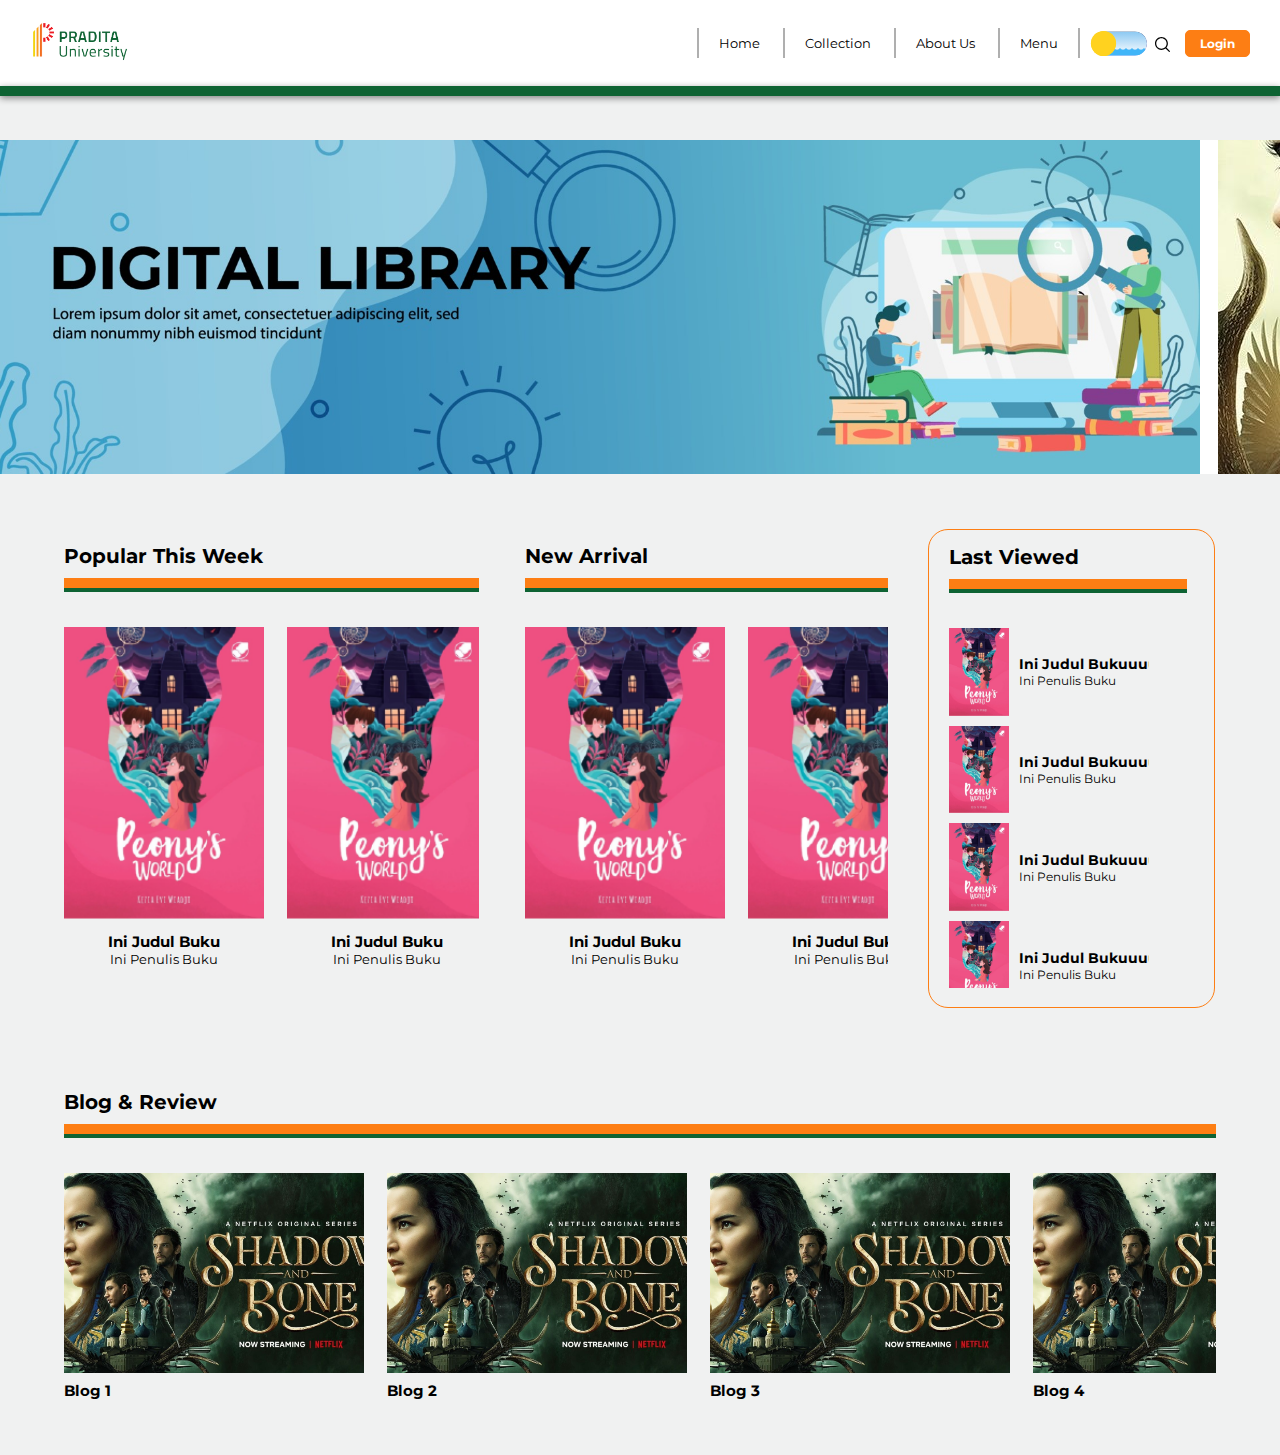
<file: index.html>
<!DOCTYPE html>
<html lang="eng">
    <head>
        <title>SiPerpus</title>
        <meta charset="utf-8" />
        <link rel="stylesheet" href="css/style.css" type="text/css" />
        <link
            rel="shortcut icon"
            type="image/icon"
            href="images/praditaicon1.ico"
        />
        <script defer src="js/script.js"></script>
    </head>

    <body>
        <div class="pembungkus">
            <!-- Header -->
            <header class="header">
                <nav id="navbar">
                    <img
                        src="images/logo_universitas.png"
                        alt="logo"
                        class="logo"
                    />
                    <a href="login.html"
                        ><button class="btn-login">Login</button></a
                    >
                    <svg
                        fill="#000000"
                        height="15px"
                        width="15px"
                        version="1.1"
                        id="btn_search"
                        xmlns="http://www.w3.org/2000/svg"
                        xmlns:xlink="http://www.w3.org/1999/xlink"
                        viewBox="0 0 490.40 490.40"
                        xml:space="preserve"
                        stroke="#000000"
                        stroke-width="0.004904"
                    >
                        <g id="SVGRepo_bgCarrier" stroke-width="0"></g>
                        <g
                            id="SVGRepo_tracerCarrier"
                            stroke-linecap="round"
                            stroke-linejoin="round"
                            stroke="#CCCCCC"
                            stroke-width="2.9423999999999997"
                        ></g>
                        <g id="SVGRepo_iconCarrier">
                            <g>
                                <path
                                    d="M484.1,454.796l-110.5-110.6c29.8-36.3,47.6-82.8,47.6-133.4c0-116.3-94.3-210.6-210.6-210.6S0,94.496,0,210.796 s94.3,210.6,210.6,210.6c50.8,0,97.4-18,133.8-48l110.5,110.5c12.9,11.8,25,4.2,29.2,0C492.5,475.596,492.5,463.096,484.1,454.796z M41.1,210.796c0-93.6,75.9-169.5,169.5-169.5s169.6,75.9,169.6,169.5s-75.9,169.5-169.5,169.5S41.1,304.396,41.1,210.796z"
                                ></path>
                            </g>
                        </g>
                    </svg>
                    <!-- Mode Switches -->
                    <label for="toggle">
                        <input type="checkbox" />

                        <svg viewBox="0 0 100 45" width="400" height="180">
                            <defs>
                                <!-- rectangle used for the background and re-used in the clip and mask elements -->
                                <rect
                                    id="background"
                                    x="0"
                                    y="0"
                                    width="90"
                                    height="40"
                                    rx="20"
                                ></rect>

                                <!-- clip cutting out the elements exceeding the rounded rectangle -->
                                <clipPath id="clip">
                                    <use href="#background"></use>
                                </clipPath>

                                <!-- for the light variant -->
                                <!-- gradient used for the background -->
                                <linearGradient
                                    id="gradient-light"
                                    x1="0"
                                    x2="0"
                                    y1="0"
                                    y2="1"
                                >
                                    <stop
                                        stop-color="#8bc8f2"
                                        offset="0"
                                    ></stop>
                                    <stop stop-color="#fff" offset="1"></stop>
                                </linearGradient>

                                <!-- filter applied to (a copy of) the sun to blur the edges -->
                                <filter id="blur-light">
                                    <feGaussianBlur
                                        stdDeviation="1"
                                    ></feGaussianBlur>
                                </filter>

                                <!-- pattern for the waves -->
                                <pattern
                                    id="pattern-light"
                                    width="0.1"
                                    height="1"
                                    viewBox="0 0 10 45"
                                >
                                    <path
                                        fill="#40b5f8"
                                        d="M 0 0 a 6 6 0 0 0 10 0 v 45 h -10 z"
                                    ></path>
                                </pattern>

                                <!-- for the dark variant -->
                                <!-- gradient used for the background -->
                                <linearGradient
                                    id="gradient-dark"
                                    x1="0"
                                    x2="0"
                                    y1="0"
                                    y2="1"
                                >
                                    <stop
                                        stop-color="#1F2241"
                                        offset="0"
                                    ></stop>
                                    <stop
                                        stop-color="#7D59DF"
                                        offset="1"
                                    ></stop>
                                </linearGradient>

                                <!-- gradient used for the the mask
                                          the idea is to have the mask use the [#000-#fff] gradient to progressively hide the shapes as they approach the bottom
                                      -->
                                <linearGradient
                                    id="gradient-mask"
                                    x1="0"
                                    x2="0"
                                    y1="0"
                                    y2="1"
                                >
                                    <stop stop-color="#000" offset="0"></stop>
                                    <stop stop-color="#fff" offset="1"></stop>
                                </linearGradient>

                                <!-- mask to conceal the stars at the bottom of the toggle -->
                                <mask id="mask-dark">
                                    <use
                                        fill="url(#gradient-mask)"
                                        href="#background"
                                    ></use>
                                </mask>

                                <!-- gradients for the moon and craters -->
                                <radialGradient id="gradient-moon">
                                    <stop
                                        stop-color="#fdfdfd"
                                        offset="0.7"
                                    ></stop>
                                    <stop
                                        stop-color="#e2e2e2"
                                        offset="1"
                                    ></stop>
                                </radialGradient>

                                <radialGradient id="gradient-crater">
                                    <stop
                                        stop-color="#e0e0e0"
                                        offset="0"
                                    ></stop>
                                    <stop
                                        stop-color="#d9d9d9"
                                        offset="1"
                                    ></stop>
                                </radialGradient>

                                <!-- pattern for the stars -->
                                <pattern
                                    id="pattern-dark"
                                    width="0.2"
                                    height="1"
                                    viewBox="0 0 20 45"
                                >
                                    <path
                                        fill="#fff"
                                        d="M 2 5 l 1 1 l -1 1 l -1 -1 l 1 -1"
                                    ></path>
                                    <path
                                        fill="#fff"
                                        d="M 10 16 l 1 1 l -1 1 l -1 -1 l 1 -1"
                                    ></path>
                                    <path
                                        fill="#fff"
                                        d="M 16 27 l 1 1 l -1 1 l -1 -1 l 1 -1"
                                    ></path>
                                    <path
                                        fill="#fff"
                                        d="M 10 38 l 1 1 l -1 1 l -1 -1 l 1 -1"
                                    ></path>
                                </pattern>
                            </defs>

                            <!-- actual graphics
                                      the idea is to include the elements for the light variant on top of the dark counterpart and change the opacity when the input is toggled
                                      ! beside changing the opacity of the .light elements the transition also affects the position of the sun/moon and of the patterns
                                  -->
                            <g transform="translate(5 2.5)">
                                <g clip-path="url(#clip)">
                                    <g class="dark">
                                        <use
                                            fill="url(#gradient-dark)"
                                            href="#background"
                                        ></use>
                                        <!-- translate the stars above the toggle
                                              ! the change in y scale allows to transition the stars with a faster pace (see the CSS)
                                              -->
                                        <g
                                            class="background"
                                            transform="translate(0 -40) scale(1 0.4)"
                                        >
                                            <rect
                                                transform="translate(-40 0) rotate(4)"
                                                fill="url(#pattern-dark)"
                                                x="0"
                                                y="0"
                                                width="100"
                                                height="45"
                                            ></rect>
                                        </g>
                                        <use
                                            mask="url(#mask-dark)"
                                            fill="url(#gradient-dark)"
                                            href="#background"
                                        ></use>
                                    </g>
                                    <g class="light">
                                        <use
                                            fill="url(#gradient-light)"
                                            href="#background"
                                        ></use>
                                        <!-- translate the waves above the toggle and reset their position with an opposite translation
                                              by translating the first group to 0 (alongside the stars) the waves are pushed below
                                              -->
                                        <g
                                            class="background"
                                            transform="translate(-30 -20)"
                                        >
                                            <g transform="translate(30 20)">
                                                <rect
                                                    fill="url(#pattern-light)"
                                                    x="-5"
                                                    y="27.5"
                                                    width="100"
                                                    height="45"
                                                ></rect>
                                            </g>
                                        </g>
                                    </g>
                                </g>
                            </g>

                            <g transform="translate(77.5 22.5)">
                                <!-- translate this group to move the sun/moon to the right -->
                                <g class="translate" transform="translate(-55)">
                                    <!-- rotate this group to rotate the moon -->
                                    <g class="rotate" transform="rotate(-100)">
                                        <g class="dark">
                                            <circle
                                                fill="url(#gradient-moon)"
                                                cx="0"
                                                cy="0"
                                                r="20.5"
                                            ></circle>
                                            <g transform="translate(-8 -7.5)">
                                                <ellipse
                                                    transform="rotate(-30)"
                                                    fill="url(#gradient-crater)"
                                                    stroke="#d5d5d5"
                                                    stroke-width="0.2"
                                                    cx="0"
                                                    cy="0"
                                                    rx="4"
                                                    ry="3"
                                                ></ellipse>
                                            </g>
                                            <g transform="translate(11 5)">
                                                <ellipse
                                                    fill="url(#gradient-crater)"
                                                    stroke="#d5d5d5"
                                                    stroke-width="0.2"
                                                    cx="0"
                                                    cy="0"
                                                    rx="3.85"
                                                    ry="4"
                                                ></ellipse>
                                            </g>
                                            <g transform="translate(-6 12)">
                                                <ellipse
                                                    transform="rotate(-10)"
                                                    fill="url(#gradient-crater)"
                                                    stroke="#d5d5d5"
                                                    stroke-width="0.2"
                                                    cx="0"
                                                    cy="0"
                                                    rx="2"
                                                    ry="1.75"
                                                ></ellipse>
                                            </g>
                                        </g>
                                    </g>
                                    <g class="light">
                                        <circle
                                            fill="#FFD21F"
                                            cx="0"
                                            cy="0"
                                            r="21"
                                            filter="url(#blur-light)"
                                        ></circle>
                                        <circle
                                            fill="#FFD21F"
                                            cx="0"
                                            cy="0"
                                            r="20.5"
                                        ></circle>
                                    </g>
                                </g>
                            </g>
                        </svg>
                    </label>
                    <!-- End Of Switches -->
                    <ul>
                        <li><a href="index.html">Home</a></li>
                        <li><a href="#">Collection</a></li>
                        <li><a href="#">About Us</a></li>
                        <li><a href="#">Menu</a></li>
                    </ul>
                    <div class="strip"></div>
                </nav>
            </header>

            <!-- Banner -->
            <div class="fill"></div>
            <div id="pembungkusBanner">
                <div class="banner">
                    <img
                        class="firstBanner"
                        src="images/banner.jpg"
                        alt="banner1"
                    />
                    <img src="images/banner.jpeg" alt="banner2" />
                    <img src="images/banner.jpg" alt="banner3" />
                    <img src="images/banner.jpeg" alt="banner4" />
                    <img src="images/banner.jpg" alt="banner5" />
                    <img src="images/banner.jpeg" alt="banner6" />
                </div>
            </div>
            <!-- Buku Recomendation-->
            <div class="container">
                <!-- Kiri -->
                <div class="SectionKiri">
                    <h2 class="title">Popular This Week</h2>
                    <div class="StripKuning"></div>
                    <div class="StripHijau"></div>

                    <div class="scroll">
                        <div class="bungkusBuku">
                            <a href="pagebuku.html">
                                <img
                                    src="images/book-cover-small.png"
                                    alt="gambar buku"
                                    class="gambarBuku"
                                />
                                <h3 class="deskripsiBuku">Ini Judul Buku</h3>
                                <p class="deskripsiBuku">Ini Penulis Buku</p>
                            </a>
                        </div>
                        <div class="bungkusBuku">
                            <a href="pagebuku.html">
                                <img
                                    src="images/book-cover-small.png"
                                    alt="gambar buku"
                                    class="gambarBuku"
                                />
                                <h3 class="deskripsiBuku">Ini Judul Buku</h3>
                                <p class="deskripsiBuku">Ini Penulis Buku</p>
                            </a>
                        </div>
                        <div class="bungkusBuku">
                            <a href="pagebuku.html">
                                <img
                                    src="images/book-cover-small.png"
                                    alt="gambar buku"
                                    class="gambarBuku"
                                />
                                <h3 class="deskripsiBuku">Ini Judul Buku</h3>
                                <p class="deskripsiBuku">Ini Penulis Buku</p>
                            </a>
                        </div>
                    </div>
                </div>
                <!-- Tengah -->
                <div class="SectionTengah">
                    <h2 class="title">New Arrival</h2>
                    <div class="StripKuning"></div>
                    <div class="StripHijau"></div>

                    <div class="scroll">
                        <div class="bungkusBuku">
                            <a href="pagebuku.html">
                                <img
                                    src="images/book-cover-small.png"
                                    alt="gambar buku"
                                    class="gambarBuku"
                                />
                                <h3 class="deskripsiBuku">Ini Judul Buku</h3>
                                <p class="deskripsiBuku">Ini Penulis Buku</p>
                            </a>
                        </div>
                        <div class="bungkusBuku">
                            <a href="pagebuku.html">
                                <img
                                    src="images/book-cover-small.png"
                                    alt="gambar buku"
                                    class="gambarBuku"
                                />
                                <h3 class="deskripsiBuku">Ini Judul Buku</h3>
                                <p class="deskripsiBuku">Ini Penulis Buku</p>
                            </a>
                        </div>
                        <div class="bungkusBuku">
                            <a href="pagebuku.html">
                                <img
                                    src="images/book-cover-small.png"
                                    alt="gambar buku"
                                    class="gambarBuku"
                                />
                                <h3 class="deskripsiBuku">Ini Judul Buku</h3>
                                <p class="deskripsiBuku">Ini Penulis Buku</p>
                            </a>
                        </div>
                    </div>
                </div>
                <!-- Kanan -->
                <div class="SectionKanan">
                    <h2 class="title">Last Viewed</h2>
                    <div class="StripKuning"></div>
                    <div class="StripHijau"></div>

                    <div class="scrollKanan">
                        <div class="bungkusBuku">
                            <img
                                src="images/book-cover-small.png"
                                alt="gambar buku"
                                class="gambarBuku"
                            />
                            <div class="deskripsiBuku">
                                <a href="pagebuku.html">
                                    <h3>Ini Judul Bukuuuuuuuuuuuuuuuuuuuu</h3>
                                    <p>Ini Penulis Buku</p>
                                </a>
                            </div>
                        </div>

                        <div class="bungkusBuku">
                            <img
                                src="images/book-cover-small.png"
                                alt="gambar buku"
                                class="gambarBuku"
                            />
                            <div class="deskripsiBuku">
                                <a href="pagebuku.html">
                                    <h3>Ini Judul Bukuuuuuuuuuuuuuuuuuuuu</h3>
                                    <p>Ini Penulis Buku</p>
                                </a>
                            </div>
                        </div>

                        <div class="bungkusBuku">
                            <img
                                src="images/book-cover-small.png"
                                alt="gambar buku"
                                class="gambarBuku"
                            />
                            <div class="deskripsiBuku">
                                <a href="pagebuku.html">
                                    <h3>Ini Judul Bukuuuuuuuuuuuuuuuuuuuu</h3>
                                    <p>Ini Penulis Buku</p>
                                </a>
                            </div>
                        </div>

                        <div class="bungkusBuku">
                            <img
                                src="images/book-cover-small.png"
                                alt="gambar buku"
                                class="gambarBuku"
                            />
                            <div class="deskripsiBuku">
                                <a href="pagebuku.html">
                                    <h3>Ini Judul Bukuuuuuuuuuuuuuuuuuuuu</h3>
                                    <p>Ini Penulis Buku</p>
                                </a>
                            </div>
                        </div>

                        <div class="bungkusBuku">
                            <img
                                src="images/book-cover-small.png"
                                alt="gambar buku"
                                class="gambarBuku"
                            />
                            <div class="deskripsiBuku">
                                <a href="pagebuku.html">
                                    <h3>Ini Judul Bukuuuuuuuuuuuuuuuuuuuu</h3>
                                    <p>Ini Penulis Buku</p>
                                </a>
                            </div>
                        </div>
                    </div>
                </div>
            </div>

            <!-- Bawahnya 3 Section -->
            <div class="container">
                <div class="blog">
                    <h2>Blog & Review</h2>
                    <div class="StripKuning"></div>
                    <div class="StripHijau"></div>

                    <div class="scrollBlog">
                        <div class="pembungkusBlog">
                            <img
                                src="images/banner.jpeg"
                                alt="gambar buku"
                                class="gambarBlog"
                            />
                            <h3>Blog 1</h3>
                        </div>
                        <div class="pembungkusBlog">
                            <img
                                src="images/banner.jpeg"
                                alt="gambar buku"
                                class="gambarBlog"
                            />
                            <h3>Blog 2</h3>
                        </div>
                        <div class="pembungkusBlog">
                            <img
                                src="images/banner.jpeg"
                                alt="gambar buku"
                                class="gambarBlog"
                            />
                            <h3>Blog 3</h3>
                        </div>
                        <div class="pembungkusBlog">
                            <img
                                src="images/banner.jpeg"
                                alt="gambar buku"
                                class="gambarBlog"
                            />
                            <h3>Blog 4</h3>
                        </div>
                        <div class="pembungkusBlog">
                            <img
                                src="images/banner.jpeg"
                                alt="gambar buku"
                                class="gambarBlog"
                            />
                            <h3>Blog 5</h3>
                        </div>
                        <div class="pembungkusBlog">
                            <img
                                src="images/banner.jpeg"
                                alt="gambar buku"
                                class="gambarBlog"
                            />
                            <h3>Blog 6</h3>
                        </div>
                    </div>
                </div>
            </div>
        </div>
    </body>
</html>
</file>
<file: css/style.css>
@import url("http://fonts.googleapis.com/css?family=Montserrat:500");
body {
    margin: 0;
    padding: 0;
    font-size: 13px;
    font-family: "Montserrat", sans-serif;
    /* switch */
    background: #313338;
    background: #f0f1f1;
    color: hsl(0, 0, 98%);
    transition: background 0.75s ease-in-out;
}
/* switch */
.dark {
    color: #fff;
    transition: color 0.75s ease-in-out;
}
.backgroundDark {
    background: #313338;
    transition: background 0.75s ease-in-out;
}
/* .navbarDark {
    background-color: #313338;
    transition: background 0.75s ease-in-out;
} */
label {
    position: relative;
    display: inline-block;
    float: right;
    right: 50px;
    top: 10px;
    width: 60px;
}
label input {
    position: absolute;
    top: 0;
    left: 0;
    opacity: 0;
    width: 100%;
    height: 100%;
}
label svg {
    width: 60px;
    height: auto;
    display: inline-block;
}
/* include transitions for the elements modified as the input is checked */
label input + svg .light {
    transition: opacity 0.75s cubic-bezier(0.68, 0.25, 0.265, 1);
}
label input + svg .translate,
label input + svg .rotate,
label input + svg .background,
label input + svg .astronaut,
label input + svg .surfer {
    transition: transform 0.75s cubic-bezier(0.68, 0.25, 0.265, 1);
}
/* make the .light element fully transparent to have the .dark variant see through */
label input:checked + svg .light {
    opacity: 0;
}
/* translate the sun/moon toward the right (by default it is pushed back with a negative translation) */
label input:checked + svg .translate {
    transform: translateX(0px);
}
/* rotate the moon (by default it is rotated counter-clockwise) */
label input:checked + svg .rotate {
    transform: rotate(0deg);
}
/* translate the scale the backgrounds to 0
this is rather neat, so meant an extra comment
- the light background is positioned with two groups, one pushing it below the graphic, one back up; by removing the translation of this last group the background "returns" below the toggle
- the dark background is positioned above and with a smaller vertical scale; by removing the translation it is placed in full view and by increasing its scale it's as if the stars would tumble down with different rates
*/
label input:checked + svg .background {
    transform: translate(0px) scale(1);
}
/* switch end */
p,
h3 {
    margin: 0;
    padding: 0;
}
a {
    outline: none;
    text-decoration: none;
    color: black;
}
.header {
    display: block;
    width: 100%;
    margin: 0 auto;
}
.header nav ul {
    margin: 0px;
    padding: 0px;
    list-style: none;
    float: right;
}
.header nav {
    display: block;
    width: 100%;
    margin: 0;
    padding: 20px 0px;
    background-color: #fff;
    clear: both;
    float: right;
    padding-bottom: 0;
    height: 70px;
}
.header nav ul li {
    height: 30px;
    position: relative;
    display: inline-block;
    /* margin-right: 10px; */
    top: 8px;
    color: black;
    border-left: 2px solid #00000050;
    /* padding-left: 10px; */
    right: 50px;
    /* margin-left: 10px; */
    padding: 0 20px;
}
.header nav ul li:last-child {
    margin-right: 10px;
    border-right: 2px solid #00000050;
    position: relative;
    padding-right: 10px;
    padding: 0 20px;
}
.header nav ul li a {
    color: black;
    position: relative;
    top: 7px;
}
.header nav ul li a:hover {
    color: #fd7e14;
    transition: 0.5s;
}

.logo {
    width: 100px;
    left: 30px;
    position: relative;
}
.btn-login {
    font-family: "Montserrat", sans-serif;
    width: 65px;
    float: right;
    position: relative;
    top: 10px;
    right: 30px;
    border: 1px solid #fd7e14;
    padding: 5px 10px;
    border-radius: 5px;
    background-color: #fd7e14;
    color: #fff;
    font-weight: bold;
    font-size: 12px;
}
.btn-login:hover {
    cursor: pointer;
    background-color: #0e6333;
    border: 1px solid #0e6333;
    transition: 0.5s;
}
.text-user {
    display: inline-block;
    float: right;
}
.btn-myp {
    font-family: "Montserrat", sans-serif;
    width: 90px;
    position: relative;
    top: 10px;
    right: 27px;
    border: 1px solid #fd7e14;
    padding: 5px 10px;
    border-radius: 5px;
    background-color: #fd7e14;
    color: #fff;
    font-weight: bold;
    font-size: 12px;
}
.btn-myp:hover {
    cursor: pointer;
    background-color: #0e6333;
    border: 1px solid #0e6333;
    transition: 0.5s;
}
.btn-logout {
    font-family: "Montserrat", sans-serif;
    width: 65px;
    float: right;
    position: relative;
    top: 10px;
    right: 30px;
    border: 1px solid #fd7e14;
    padding: 5px 10px;
    border-radius: 5px;
    background-color: #fd7e14;
    color: #fff;
    font-weight: bold;
    font-size: 12px;
}
.btn-logout:hover {
    cursor: pointer;
    background-color: #0e6333;
    border: 1px solid #0e6333;
    transition: 0.5s;
}
svg#btn_search {
    float: right;
    right: 45px;
    top: 17px;
    position: relative;
}
.strip {
    border-bottom: 10px solid #0e6333;
    width: 100%;
    display: block;
    float: left;
    box-shadow: 0px 2px 7.5px rgba(0, 0, 0, 0.471);
    /* margin-bottom: 30px; */
    margin-top: 20px;
}
.container {
    width: 90%;
    margin: 0 auto;
}
.SectionKiri {
    width: 40%;
    float: left;
    height: auto;
    /* background-color: #0e6333; */
    padding: 20px 0px;
    display: inline;
}
.SectionTengah {
    width: 35%;
    float: left;
    height: 100%;
    /* background-color: #0e6333; */
    padding: 20px 0px;
}
.SectionKanan {
    margin-top: 5px;
    width: 23%;
    float: left;
    height: 447px;
    /* background-color: #0e6333; */
    padding: 20px 0px;
    border: 1px solid #fd7e14;
    border-radius: 20px;
    padding: 15px 20px;
    margin-right: 0;
    padding-right: 0px;
}
.SectionKanan .gambarBuku {
    width: 30%;
}
.SectionKanan .deskripsiBuku {
    font-size: 12px;
    width: 70%;
    float: right;
    text-align: left;
}

.StripKuning {
    border-bottom: 10px solid #fd7e14;
    width: 90%;
    display: block;
    float: left;
}
.StripHijau {
    border-bottom: 4px solid #0e6333;
    margin-bottom: 35px;
    width: 90%;
    display: block;
    float: left;
}
.title {
    margin-bottom: 10px;
    margin-top: 0;
}
.bungkusBuku {
    width: 200px;
    display: inline-block;
    margin-right: 20px;
    margin-bottom: 10px;
}
.bungkusBuku img {
    width: 100%;
    height: auto;
    margin-bottom: 10px;
}
.SectionKiri .scroll .bungkusBuku img {
    width: 100%;
    height: 292.46px;
    margin-bottom: 10px;
    object-fit: cover;
}
.SectionTengah .scroll .bungkusBuku img {
    width: 100%;
    height: 292.46px;
    margin-bottom: 10px;
    object-fit: cover;
}
.deskripsiBuku {
    text-overflow: ellipsis;
    white-space: nowrap;
    overflow: hidden;
    margin: 0;
    padding: 0;
    text-align: center;
}
.scroll {
    overflow-x: scroll;
    width: 90%;
    display: inline-block;
    white-space: nowrap;
    margin-bottom: 40px;
}
.scrollKanan {
    height: 360px;
    overflow-y: scroll;
    width: 90%;
    display: inline-block;
    white-space: nowrap;
}
.SectionKanan .bungkusBuku img {
    margin: 0;
    margin-right: 10px;
}
.SectionKanan .bungkusBuku {
    display: flex;
    align-items: center;
}
/* Scroll bar */
/* width */
::-webkit-scrollbar {
    width: 10px;
    height: 10px;
}

/* Track */
::-webkit-scrollbar-track {
    border-radius: 10px;
    background-color: #dedede;
}

/* Handle */
::-webkit-scrollbar-thumb {
    background: rgb(163, 163, 163);
    border-radius: 10px;
}

/* Handle on hover */
::-webkit-scrollbar-thumb:hover {
    background: rgb(163, 163, 163);
}
/* Kelar Scroll Bar */

/* Section blog */

.blog {
    float: left;
    width: 100%;
}
.blog h2 {
    margin: 0;
    margin-bottom: 10px;
    margin-top: 50px;
}
.blog .StripKuning {
    border-bottom: 10px solid #fd7e14;
    width: 100%;
    display: block;
    float: left;
}
.blog .StripHijau {
    border-bottom: 4px solid #0e6333;
    margin-bottom: 35px;
    width: 100%;
    display: block;
    float: left;
}
.scrollBlog {
    white-space: nowrap;
    overflow-x: scroll;
    width: 100%;
    margin-bottom: 40px;
}
.gambarBlog {
    width: 300px;
    height: 200px;
    object-fit: cover;
    position: initial;
}
.pembungkusBlog {
    width: 300px;
    height: auto;
    display: inline-block;
    margin-right: 20px;
}
.pembungkusBlog h3 {
    margin-top: 5px;
    text-align: left;
    margin-bottom: 15px;
}
/* Banner */
#pembungkusBanner {
    width: 100%;
    overflow: hidden;
    margin: 10px 0 50px 0;
    /* margin-top: 140px; */
    background: white;
    transition: 0.75s ease-in-out;
}
.banner {
    height: 334px;
    width: 9000px;
    /* margin-bottom: 80px; */
    /* display: inline-block; */
}
.banner img {
    width: 1200px;
    height: 334px;
    object-fit: cover;
    margin-right: 15px;
    -webkit-transition: all 0.5s ease;
    -moz-transition: all 0.5s ease;
    -o-transition: all 0.5s ease;
    -ms-transition: all 0.5s ease;
    transition: all 0.5s ease;
}
/* .banner img:hover {
    -webkit-transform: scale(1.1);
    -moz-transform: scale(1.1);
    -o-transform: scale(1.1);
    -ms-transform: scale(1.1);
    transform: scale(1.1);
    cursor: pointer;

    -webkit-box-shadow: 0px 3px 5px rgba(0, 0, 0, 0.2);
    -moz-box-shadow: 0px 3px 5px rgba(0, 0, 0, 0.2);
    box-shadow: 0px 3px 5px rgba(0, 0, 0, 0.2);
} */

/* Deskripsi Buku */
.pageBack {
    display: block;
}

.pageBack a {
    color: #000;
}

.pageBack a:hover {
    color: #fd7e14;
    transition: 0.5s;
}

.KiriDeskripsi {
    width: 24%;
    height: auto;
    margin-right: 36px;
}

.KiriDeskripsi .bungkusBuku {
    width: 100%;
    height: auto;
}

.KananDeskripsi {
    width: 70%;
}

.kecilinMargin {
    margin-bottom: 15px;
}

.lebarinWidth {
    width: 100%;
}

.tableDeskripsi {
    width: 100%;
    height: auto;
    font-size: 13px;
    margin-bottom: 14px;
}

.tableDeskripsi th {
    text-align: left;
    width: 5%;
}

.tableDeskripsi td {
    width: 70%;
}

.btn-pinjam {
    font-family: "Montserrat", sans-serif;
    width: 78px;
    border: 1px solid #fd7e14;
    padding: 5px 15px;
    border-radius: 5px;
    background-color: #fd7e14;
    color: #fff;
    font-weight: bold;
    font-size: 13px;
    margin-bottom: 24px;
}

.btn-pinjam:hover {
    cursor: pointer;
    background-color: #0e6333;
    border: 1px solid #0e6333;
    transition: 0.5s;
}

#myBtn {
    color: #fd7e14;
    cursor: pointer;
}

#myBtn:hover {
    color: #0e6333;
    transition: 0.5s;
}

.deskripsi {
    margin-bottom: 8px;
    width: 90%;
}

#more {
    display: none;
}

.similar {
    width: 100%;
}

/* animasi */
.firstBanner {
    -webkit-animation: bannermove 60s linear infinite;
    -moz-animation: bannermove 60s linear infinite;
    -ms-animation: bannermove 60s linear infinite;
    -o-animation: bannermove 60s linear infinite;
    animation: bannermove 60s linear infinite;
}

@keyframes bannermove {
    0% {
        margin-left: 0px;
    }
    100% {
        margin-left: -4300px;
    }
}

@-moz-keyframes bannermove {
    0% {
        margin-left: 0px;
    }
    100% {
        margin-left: -4300px;
    }
}

@-webkit-keyframes bannermove {
    0% {
        margin-left: 0px;
    }
    100% {
        margin-left: -4300px;
    }
}

@-ms-keyframes bannermove {
    0% {
        margin-left: 0px;
    }
    100% {
        margin-left: -4300px;
    }
}

@-o-keyframes bannermove {
    0% {
        margin-left: 0px;
    }
    100% {
        margin-left: -4300px;
    }
}

/* iseng */
.sticky {
    position: fixed;
    top: 0;
    width: 100%;
}
.fill {
    width: 100%;
    height: 130px;
}

/* Popup */
.popup {
    position: fixed;
    top: 50%;
    left: 50%;
    transform: translate(-50%, -50%) scale(0);
    transition: 200ms ease-in-out;
    z-index: 10;
    background-color: white;
    width: 50%;
    max-width: 60%;
    padding: 33px;
    border-radius: 20px;
}

.popup.active {
    transform: translate(-50%, -50%) scale(1);
}

.popup .popup-header {
    display: flex;
    align-items: center;
    padding: 0px 15px;
    justify-content: space-between;
    height: 32px;
}

.popup-body .line1 {
    margin: 25px 0px;
    line-height: 24px;
}

.popup-body {
    text-align: center;
}

.popup-body .line2 {
    margin-bottom: 25px;
}

.popup-footer input[type="submit"] {
    font-family: "Montserrat", sans-serif;
    background: #fd7e14;
    border: 0px;
    padding: 10px 36px;
    margin: 0px 20px;
    border-radius: 12px;
    cursor: pointer;
    color: white;
}

.popup-footer input[type="submit"]:hover {
    cursor: pointer;
    background-color: #0e6333;
    transition: 0.5s;
}

.popup-footer button {
    font-family: "Montserrat", sans-serif;
    background: #fd7e14;
    border: 0px;
    padding: 10px 36px;
    margin: 0px 20px;
    border-radius: 12px;
    cursor: pointer;
    font-size: 13px;
    color: white;
}

.popup-footer button:hover {
    cursor: pointer;
    background-color: #0e6333;
    transition: 0.5s;
}

.popup-footer {
    align-items: center;
    display: flex;
    justify-content: space-around;
}

#overlay {
    position: fixed;
    opacity: 0;
    top: 0;
    left: 0;
    right: 0;
    bottom: 0;
    background-color: rgba(0, 0, 0, 0.5);
    pointer-events: none;
    transition: 200ms ease-in-out;
}

#overlay.active {
    opacity: 1;
    pointer-events: all;
}

.close-button {
    border: 0px;
    background-color: white;
    font-size: 47px;
    cursor: pointer;
}

.close-button:hover {
    background-color: white;
}

.popup-header img {
    width: 40px;
}

.popup-header div {
    width: 28px;
}

/* My Perpus */
#menu-perpus {
    width: 15%;
    float: left;
    height: auto;
    margin-bottom: 30px;
    /* margin-top: 104px; */
}

#menu-perpus ul li a {
    display: block;
    margin: 5px 30px;
    list-style: none;
    padding: 10px 10px 10px 20px;
    background-color: #fd7e14;
    border-radius: 8px;
    transition: 200ms;
    color: white;
}

#menu-perpus ul li {
    list-style: none;
}
#menu-perpus ul {
    padding: 0px;
    margin: 0px;
}

#content-menu {
    width: 82%;
    float: left;
    height: auto +1000px;
    padding: 10px 15px;
    /* margin-top: 104px; */
}
/* My Perpus */
.form-module {
    margin-bottom: 20px;
}

.form-module label {
    display: block;
    right: 0px;
    top: 0px;
    width: 10%;
    float: left;
}

.form-module input[type="text"] {
    padding: 7px;
    margin-top: 7px;
    width: 30%;
    height: 25px;
}

.form-module input[type="email"] {
    padding: 7px;
    margin-top: 7px;
    width: 30%;
    height: 25px;
}

.form-module select {
    padding: 7px 7px 7px 3px;
    height: 41px;
    width: 465px;
    margin-top: 7px;
}

.form-module input[type="submit"] {
    margin: 15px 0px 0px 0px;
    width: 15%;
    color: white;
    height: 40px;
    background: orange;
    border: 0px;
    border-radius: 12px;
    cursor: pointer;
}

.form-module #form-text-area {
    width: 353.5px;
    height: 29px;
    padding: 7px;
}

.tombol {
    background-color: green;
    padding: 12px;
    border-radius: 12px;
    color: white;
}

.table-list {
    margin-top: 5px;
    border-collapse: collapse;
}

.tombol-2 {
    padding: 6px 18px;
    color: white;
    font-family: "Montserrat", sans-serif;
}

.table-list-2 {
    margin-top: 5px;
    border-collapse: collapse;
}

.row-judul {
    background-color: green;
    height: 100px;
    color: white;
    font-size: 14px;
    padding: 10px;
}

.row-judul-2 {
    background-color: green;
    height: 46px;
    color: white;
    font-size: 14px;
    padding: 10px;
}

.row-judul-2 th {
    width: 200px;
}

.table-list tr {
    font-size: 14px;
}

.table-list td {
    padding: 10px;
    text-align: center;
}

.table-list th {
    padding: 10px;
}

.table-list-2 tr {
    font-size: 14px;
}

.table-list-2 td {
    padding: 14px 22px;
    text-align: center;
}

.table-list-2 th {
    padding: 10px;
}

.box1 {
    width: 80%;
    display: block;
    height: auto;
    margin-bottom: 15px;
    margin-top: 10px;
}

.box2 {
    width: 80%;
    display: block;
    height: auto;
}

.table-list-2 th:first-child {
    border-radius: 8px 0px 0px 8px;
}

.table-list-2 th:last-child {
    border-radius: 0px 8px 8px 0px;
}

.table-list th:first-child {
    border-radius: 8px 0px 0px 8px;
}

.table-list th:last-child {
    border-radius: 0px 8px 8px 0px;
}

/* List Buttons */
.btn-edit {
    border: none;
    background-color: #fd7e14;
    padding: 6px 0px;
    border-radius: 6px;
}
.row-judul-2 th {
    width: 40%;
}
.table-list-2 {
    width: 100%;
}
.btn-tambah {
    border: none;
    background-color: #fd7e14;
    padding: 6px 0px;
    border-radius: 6px;
    height: 36px;
}
#content-menu .fill {
    width: 100%;
    height: 125px;
}
.table-list-2 .row-judul-2pinjam th {
    /* width: 17%; */
    background-color: green;
    height: 46px;
    color: white;
    font-size: 14px;
    padding: 10px;
}

/* Collections */
#collection {
    float: left;
    width: 100%;
    transition: 0.5 seconds;
    margin-bottom: 20px;
}
#collection .StripKuning {
    width: 100%;
    background-color: #fd7e14;
}
#collection .StripHijau {
    width: 100%;
    background-color: green;
}
#collection .bungkusBuku {
    margin-bottom: 20px;
}
</file>
